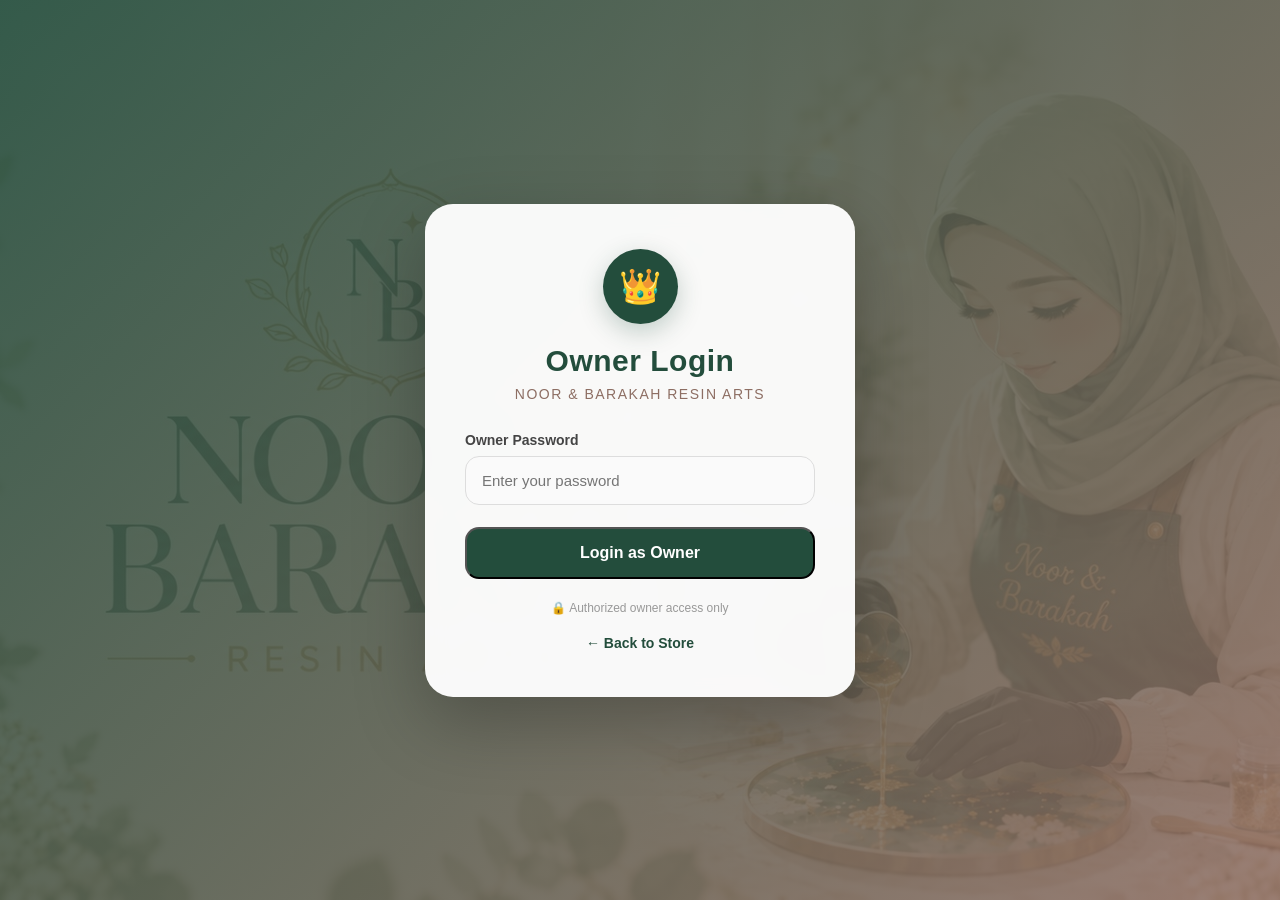
<file: owner-login.html>
<!DOCTYPE html>
<html lang="en">
<head>
    <meta charset="UTF-8">
    <meta name="viewport" content="width=device-width, initial-scale=1.0">

    <title>Owner Login | Noor & Barakah</title>

    <link rel="stylesheet" href="style.css">

    <style>
        * {
            box-sizing: border-box;
        }

        body {
            margin: 0;
            font-family: "Segoe UI", Arial, sans-serif;
        }

        .owner-page {
            min-height: 100vh;
            display: flex;
            align-items: center;
            justify-content: center;
            padding: 30px;
            background:
                linear-gradient(
                    135deg,
                    rgba(35, 77, 60, 0.92),
                    rgba(141, 110, 99, 0.88)
                ),
                url("images/hero.jpg") center/cover no-repeat;
        }

        .owner-card {
            width: 430px;
            max-width: 100%;
            padding: 45px 40px;
            background: rgba(255, 255, 255, 0.96);
            border-radius: 28px;
            text-align: center;
            box-shadow: 0 25px 70px rgba(0, 0, 0, 0.25);
            backdrop-filter: blur(10px);
        }

        .owner-icon {
            width: 75px;
            height: 75px;
            margin: 0 auto 20px;
            display: flex;
            align-items: center;
            justify-content: center;
            background: #234d3c;
            color: white;
            border-radius: 50%;
            font-size: 34px;
            box-shadow: 0 8px 25px rgba(35, 77, 60, 0.25);
        }

        .owner-card h1 {
            margin: 0;
            color: #234d3c;
            font-size: 30px;
            letter-spacing: 0.5px;
        }

        .owner-card .subtitle {
            margin: 8px 0 30px;
            color: #8d6e63;
            font-size: 14px;
            letter-spacing: 1.5px;
        }

        .owner-card label {
            display: block;
            text-align: left;
            margin-bottom: 8px;
            color: #444;
            font-size: 14px;
            font-weight: 600;
        }

        .password-wrapper {
            position: relative;
        }

        .password-wrapper input {
            width: 100%;
            padding: 15px 45px 15px 16px;
            border: 1px solid #ddd;
            border-radius: 14px;
            font-size: 15px;
            outline: none;
            background: #fafafa;
            transition: 0.3s;
        }

        .password-wrapper input:focus {
            border-color: #234d3c;
            background: white;
            box-shadow: 0 0 0 4px rgba(35, 77, 60, 0.08);
        }

        .login-button {
            width: 100%;
            margin-top: 22px;
            padding: 15px;
            border-radius: 14px;
            background: #234d3c;
            color: white;
            font-size: 16px;
            font-weight: 600;
            transition: 0.3s;
        }

        .login-button:hover {
            background: #8d6e63;
            transform: translateY(-2px);
        }

        .owner-note {
            margin-top: 22px;
            color: #999;
            font-size: 12px;
        }

        .back-store {
            display: inline-block;
            margin-top: 20px;
            color: #234d3c;
            font-size: 14px;
            font-weight: 600;
            text-decoration: none;
            transition: 0.3s;
        }

        .back-store:hover {
            color: #8d6e63;
        }

        @media (max-width: 480px) {
            .owner-page {
                padding: 20px;
            }

            .owner-card {
                padding: 35px 25px;
            }

            .owner-card h1 {
                font-size: 26px;
            }
        }
    </style>
</head>

<body>

    <div class="owner-page">

        <div class="owner-card">

            <div class="owner-icon">
                👑
            </div>

            <h1>Owner Login</h1>

            <p class="subtitle">
                NOOR & BARAKAH RESIN ARTS
            </p>

            <label for="ownerPassword">
                Owner Password
            </label>

            <div class="password-wrapper">
                <input
                    type="password"
                    id="ownerPassword"
                    placeholder="Enter your password"
                    onkeydown="if(event.key === 'Enter') ownerLogin()"
                >
            </div>

            <button
                class="login-button"
                onclick="ownerLogin()"
            >
                Login as Owner
            </button>

            <p class="owner-note">
                🔒 Authorized owner access only
            </p>

            <a
                href="index.html"
                class="back-store"
            >
                ← Back to Store
            </a>

        </div>

    </div>

    <script>
        function ownerLogin() {

            const password =
                document.getElementById("ownerPassword").value;

            const correctPassword = "Noor@1234";

            if (password === correctPassword) {

                window.location.href = "admin.html";

            } else {

                alert("Wrong owner password ❌");

            }
        }
    </script>

</body>
</html>
</file>
<file: style.css>
* {
    margin: 0;
    padding: 0;
    box-sizing: border-box;
}

body {
    font-family: Georgia, serif;
    color: #174c43;
    background: #faf7f0;
}

/* NAVBAR */

.navbar {
    height: 75px;
    display: flex;
    align-items: center;
    justify-content: space-between;
    padding: 0 6%;
    background: #fffdf8;
    border-bottom: 1px solid #e5d9bd;
}

.logo {
    font-size: 22px;
    font-weight: bold;
    letter-spacing: 2px;
}

nav {
    display: flex;
    gap: 30px;
}

nav a {
    text-decoration: none;
    color: #174c43;
    font-size: 16px;
}

nav a:hover {
    color: #b38b35;
}

.nav-buttons {
    display: flex;
    gap: 10px;
}

.nav-buttons button,
.contact button {
    border: none;
    padding: 10px 18px;
    border-radius: 20px;
    background: #174c43;
    color: white;
    cursor: pointer;
}


/* HERO */

.hero {
    min-height: 650px;
    position: relative;
    overflow: hidden;

    background-image:
        linear-gradient(
            90deg,
            rgba(255, 252, 245, 0.15),
            rgba(255, 252, 245, 0.05)
        ),
        url("images/hero.jpg");

    background-size: 100% auto;
    background-position: 100px center;
    background-repeat: no-repeat;
    background-color: #faf7f0;

    display: flex;
    align-items: center;
    padding-left: 8%;
}

.hero::before {
    content: "";
    position: absolute;
    inset: 0 auto 0 0;
    width: 100px;
    background-image: url("images/hero.jpg");
    background-size: 100vw auto;
    background-position: left center;
    background-repeat: no-repeat;
}

.hero-content {
    max-width: 500px;
}

.small-title,
.section-small {
    letter-spacing: 4px;
    font-size: 14px;
    color: #a27b2d;
    margin-bottom: 15px;
}

.hero h1 {
    font-size: 70px;
    line-height: 0.95;
    text-transform: uppercase;
    color: #174c43;
    margin-bottom: 20px;
}

.subtitle {
    font-size: 27px;
    color: #a27b2d;
    margin-bottom: 15px;
}

.description {
    font-size: 17px;
    line-height: 1.7;
    color: #444;
    max-width: 430px;
    margin-bottom: 25px;
}

.shop-btn {
    padding: 14px 30px;
    border: none;
    border-radius: 30px;
    background: #174c43;
    color: white;
    font-size: 16px;
    cursor: pointer;
}

.shop-btn:hover {
    background: #a27b2d;
}


/* INTRO */

.intro {
    text-align: center;
    padding: 80px 20px;
    max-width: 800px;
    margin: auto;
}

.intro h2,
.products-preview h2 {
    font-size: 38px;
    margin-bottom: 20px;
}

.intro p {
    line-height: 1.8;
    color: #555;
    margin-bottom: 25px;
}


/* PRODUCTS PREVIEW */

.products-preview {
    text-align: center;
    padding: 70px 7%;
    background: #f1eee3;
}

.product-box {
    display: flex;
    justify-content: center;
    gap: 25px;
    margin-top: 40px;
}

.product-box div {
    background: white;
    padding: 35px 25px;
    width: 30%;
    border-radius: 15px;
    box-shadow: 0 5px 20px rgba(0,0,0,0.08);
}

.product-box h3 {
    margin-bottom: 12px;
}

.product-box p {
    color: #666;
    line-height: 1.5;
}


/* CONTACT */

.contact {
    text-align: center;
    padding: 70px 20px;
}

.contact h2 {
    font-size: 35px;
    margin-bottom: 15px;
}

.contact p {
    margin-bottom: 25px;
    color: #666;
}

.contact button {
    margin: 5px;
    cursor: pointer;
}


/* FOOTER */

footer {
    text-align: center;
    padding: 25px;
    background: #174c43;
    color: white;
}


/* MOBILE */

@media (max-width: 768px) {

    .navbar {
        height: auto;
        padding: 20px;
        flex-direction: column;
        gap: 15px;
    }

    nav {
        gap: 15px;
    }

    .hero {
    min-height: 650px;
    background-image: url("images/hero.jpg");
    background-size: cover;
        background-position: 100px center;
    position: relative;
}

.hero-content {
    position: absolute;
    top: 50px;
    left: 50px;
    width: 430px;
}

    .hero h1 {
        font-size: 48px;
    }

    .product-box {
        flex-direction: column;
    }

    .product-box div {
        width: 100%;
    }
}

.hero-content {
    position: absolute;
    left: 2%;
    top: 40px;
    width: min(520px, calc(100% - 40px));
    padding: 0;
    background: transparent;
    border-radius: 0;
    z-index: 1;
}

.brand-row {
    display: flex;
    align-items: center;
    gap: 18px;
    margin-bottom: 18px;
}

.hero-logo {
    width: 75px;
    height: 75px;
    object-fit: contain;
}

.hero h1 {
    margin: 0;
    font-size: 48px;
    line-height: 0.95;
    color: #174c43;
}

.small-title {
    color: #b28a38;
    letter-spacing: 4px;
    margin-bottom: 12px;
}

.subtitle {
    color: #b28a38;
    font-size: 24px;
    margin-bottom: 12px;
}

.description {
    color: #333;
    line-height: 1.6;
    margin-bottom: 22px;
}

@media (max-width: 768px) {
    .hero {
        background-position: 0 center;
    }

    .hero-content {
        left: 8px;
        top: 20px;
        width: calc(100% - 44px);
    }
}
/* =========================
   AUTHENTICATION
========================= */

.auth-container {
    min-height: 100vh;
    display: flex;
    justify-content: center;
    align-items: center;
    background: #f5f1e8;
    padding: 20px;
}

.auth-box {
    width: 400px;
    padding: 40px;
    background: white;
    border-radius: 20px;
    text-align: center;
    box-shadow: 0 10px 30px rgba(0, 0, 0, 0.12);
}

.auth-box h1 {
    color: #174c43;
    font-size: 28px;
    margin-bottom: 5px;
}

.auth-subtitle {
    color: #a27b2d;
    letter-spacing: 3px;
    margin-bottom: 30px;
}

.auth-box h2 {
    color: #174c43;
    margin-bottom: 20px;
}

.auth-box input,
.auth-box textarea {
    width: 100%;
    padding: 13px;
    margin: 8px 0;
    border: 1px solid #ddd;
    border-radius: 8px;
    font-family: inherit;
    font-size: 15px;
    outline: none;
}

.auth-box textarea {
    height: 90px;
    resize: none;
}

.auth-box input:focus,
.auth-box textarea:focus {
    border-color: #174c43;
}

.auth-box button {
    width: 100%;
    padding: 13px;
    margin-top: 15px;
    border: none;
    border-radius: 25px;
    background: #174c43;
    color: white;
    font-size: 16px;
    cursor: pointer;
}

.auth-box button:hover {
    background: #a27b2d;
}

.auth-box p {
    margin-top: 18px;
    color: #666;
}

.auth-box span {
    color: #174c43;
    font-weight: bold;
    cursor: pointer;
}

/* =========================
   PRODUCTS PAGE
========================= */

.products-page {
    padding: 70px 6%;
    min-height: 100vh;
    background: #faf7f0;
    text-align: center;
}

.products-page h1 {
    color: #174c43;
    font-size: 42px;
    margin-bottom: 35px;
}


/* SEARCH / FILTER / SORT */

.product-controls {
    display: flex;
    justify-content: center;
    gap: 15px;
    margin-bottom: 40px;
    flex-wrap: wrap;
}

.product-controls input,
.product-controls select {
    padding: 13px 16px;
    border: 1px solid #d8ccb2;
    border-radius: 25px;
    background: white;
    color: #174c43;
    font-size: 15px;
    outline: none;
}

.product-controls input {
    width: 280px;
}


/* PRODUCT GRID */

.product-grid {
    display: grid;
    grid-template-columns: repeat(4, 1fr);
    gap: 25px;
    text-align: left;
}


/* PRODUCT CARD */

.product-card {
    background: white;
    border-radius: 15px;
    overflow: hidden;
    box-shadow: 0 5px 20px rgba(0,0,0,0.08);
    transition: 0.3s;
}

.product-card:hover {
    transform: translateY(-5px);
}

.product-card img {
    width: 100%;
    height: 230px;
    object-fit: cover;
}

.product-info {
    padding: 20px;
}

.product-info h3 {
    color: #174c43;
    margin-bottom: 8px;
}

.product-info p {
    color: #666;
    margin-bottom: 8px;
}

.product-price {
    color: #a27b2d !important;
    font-size: 20px;
    font-weight: bold;
}

.stock {
    font-size: 14px;
}

.add-cart-btn {
    width: 100%;
    margin-top: 10px;
    padding: 11px;
    border: none;
    border-radius: 22px;
    background: #174c43;
    color: white;
    cursor: pointer;
}

.add-cart-btn:hover {
    background: #a27b2d;
}


/* TABLET */

@media (max-width: 1000px) {

    .product-grid {
        grid-template-columns: repeat(2, 1fr);
    }
}


/* MOBILE */

@media (max-width: 600px) {

    .products-page {
        padding: 50px 20px;
    }

    .products-page h1 {
        font-size: 32px;
    }

    .product-grid {
        grid-template-columns: 1fr;
    }

    .product-controls {
        flex-direction: column;
        align-items: stretch;
    }

    .product-controls input {
        width: 100%;
    }
}
/* =========================
   PRODUCT DETAILS
========================= */

.product-details-page {
    min-height: 100vh;
    padding: 70px 7%;
    background: #faf7f0;
}

.product-details-box {
    max-width: 1000px;
    margin: auto;
    display: flex;
    gap: 50px;
    align-items: center;
    background: white;
    padding: 40px;
    border-radius: 20px;
    box-shadow: 0 8px 30px rgba(0,0,0,0.08);
}

.product-details-box img {
    width: 450px;
    height: 450px;
    object-fit: cover;
    border-radius: 15px;
}

.product-details-info {
    flex: 1;
}

.product-details-info h1 {
    color: #174c43;
    font-size: 38px;
    margin-bottom: 15px;
}

.details-price {
    color: #a27b2d;
    font-size: 28px;
    font-weight: bold;
    margin-bottom: 15px;
}

.details-stock {
    color: #174c43;
    margin-bottom: 15px;
}

.details-description {
    color: #666;
    line-height: 1.7;
    margin-bottom: 25px;
}

.quantity-box {
    display: flex;
    align-items: center;
    gap: 15px;
    margin-bottom: 20px;
}

.quantity-box button {
    width: 35px;
    height: 35px;
    border: none;
    border-radius: 50%;
    background: #174c43;
    color: white;
    cursor: pointer;
}

.quantity-box span {
    font-size: 20px;
}

.details-cart-btn {
    padding: 14px 30px;
    border: none;
    border-radius: 30px;
    background: #174c43;
    color: white;
    cursor: pointer;
    font-size: 16px;
}

.details-cart-btn:hover {
    background: #a27b2d;
}

@media (max-width: 768px) {

    .product-details-box {
        flex-direction: column;
        padding: 25px;
    }

    .product-details-box img {
        width: 100%;
        height: 350px;
    }
}

/* =========================
   CART PAGE
========================= */

.cart-page {
    min-height: 100vh;
    padding: 70px 7%;
    background: #faf7f0;
}

.cart-page h1 {
    text-align: center;
    color: #174c43;
    font-size: 40px;
    margin-bottom: 40px;
}

.cart-item {
    max-width: 900px;
    margin: 0 auto 20px;
    padding: 20px;
    display: flex;
    align-items: center;
    gap: 20px;
    background: white;
    border-radius: 15px;
    box-shadow: 0 5px 20px rgba(0,0,0,0.08);
}

.cart-item img {
    width: 100px;
    height: 100px;
    object-fit: cover;
    border-radius: 10px;
}

.cart-item-info {
    flex: 1;
}

.cart-item-info h3 {
    color: #174c43;
    margin-bottom: 8px;
}

.cart-item-price {
    color: #a27b2d;
    font-weight: bold;
}

.quantity-controls {
    display: flex;
    align-items: center;
    gap: 10px;
    margin-top: 10px;
}

.quantity-controls button {
    width: 32px;
    height: 32px;
    border: none;
    border-radius: 50%;
    background: #174c43;
    color: white;
    cursor: pointer;
}

.quantity-controls span {
    font-size: 18px;
}

.remove-btn {
    padding: 9px 15px;
    border: none;
    border-radius: 20px;
    background: #b94a48;
    color: white;
    cursor: pointer;
}

.cart-summary {
    max-width: 900px;
    margin: 35px auto;
    padding: 25px;
    background: white;
    border-radius: 15px;
    text-align: right;
    box-shadow: 0 5px 20px rgba(0,0,0,0.08);
}

.cart-summary h2 {
    color: #174c43;
    margin-bottom: 20px;
}

.checkout-btn {
    padding: 13px 30px;
    border: none;
    border-radius: 25px;
    background: #174c43;
    color: white;
    cursor: pointer;
    font-size: 16px;
}

.checkout-btn:hover {
    background: #a27b2d;
}


/* MOBILE */

@media (max-width: 600px) {

    .cart-item {
        flex-direction: column;
        align-items: flex-start;
    }

    .cart-item img {
        width: 100%;
        height: 220px;
    }

    .cart-summary {
        text-align: center;
    }
}
/* CONTACT SECTION */

.contact-section {
    text-align: center;
    padding: 80px 8%;
}

.contact-section h2 {
    align:center;
    font-size: 38px;
    margin: 10px 0 15px;
}

.contact-intro {
    max-width: 600px;
    margin: 0 auto 40px;
    line-height: 1.7;
}

.contact-buttons {
    display: flex;
    justify-content: center;
    gap: 20px;
    flex-wrap: wrap;
}

.contact-btn {
    width: 220px;
    min-height: 80px;
    padding: 18px 20px;

    display: flex;
    align-items: center;
    gap: 15px;

    border: 1px solid #ddd;
    border-radius: 15px;

    background: white;
    text-decoration: none;
    color: inherit;

    cursor: pointer;
    text-align: left;

    transition: 0.3s;
}

.contact-btn:hover {
    transform: translateY(-5px);
    box-shadow: 0 8px 25px rgba(0,0,0,0.1);
}

.contact-btn > span {
    font-size: 28px;
}

.contact-btn div {
    display: flex;
    flex-direction: column;
    gap: 5px;
}

.contact-btn strong {
    font-size: 17px;
}

.contact-btn small {
    color: #777;
    font-size: 13px;
}
.contact-section {
    text-align: center;
}

.contact-section h2 {
    text-align: center;
    margin: 0 auto 10px;
}

.contact-section p {
    text-align: center;
    margin: 0 auto 30px;
}
.contact-heading {
    width: 100%;
    text-align: center !important;
    display: block;
}

.contact-heading h2,
.contact-heading p {
    text-align: center !important;
    margin-left: auto !important;
    margin-right: auto !important;
}
.customize-section textarea {
    display: block;
    width: 600px;
    max-width: 90%;
    height: 150px;
    margin: 20px auto;

    padding: 18px 20px;
    box-sizing: border-box;

    border: 1px solid #ddd;
    border-radius: 15px;

    background: #fff;

    font-family: inherit;
    font-size: 15px;
    line-height: 1.6;

    resize: none;
    outline: none;

    box-shadow: 0 5px 20px rgba(0, 0, 0, 0.06);

    transition: 0.3s ease;
}

.customize-section textarea:focus {
    border-color: #b89b8a;
    box-shadow: 0 5px 25px rgba(0, 0, 0, 0.10);
}

.customize-section textarea::placeholder {
    color: #999;
}
/* General responsive improvements */

* {
  box-sizing: border-box;
  }

html {
width: 100%;
overflow-x: hidden;
}

body {
width: 100%;
margin: 0;
overflow-x: hidden;
}

img {
max-width: 100%;
height: auto;
}

/* Tablets and mobile phones */
@media screen and (max-width: 768px) {
body {
font-size: 15px;
}

.container,
.products-container,
.product-container {
    width: 100%;
    max-width: 100%;
    padding-left: 15px;
    padding-right: 15px;
}

/* Product grids */
.products,
.product-grid,
.products-grid {
    grid-template-columns: repeat(2, minmax(0, 1fr));
    gap: 12px;
}

/* Product images */
.products img,
.product-grid img,
.products-grid img {
    max-width: 100%;
    height: auto;
    object-fit: cover;
}

/* Headings */
h1 {
    font-size: clamp(24px, 6vw, 34px);
}

h2 {
    font-size: clamp(20px, 5vw, 28px);
}

/* Forms and buttons */
input,
select,
textarea,
button {
    max-width: 100%;
}

/* Prevent wide tables from breaking the layout */
table {
    display: block;
    max-width: 100%;
    overflow-x: auto;
}
}

/* Small phones */
@media screen and (max-width: 480px) {
.products,
.product-grid,
.products-grid {
grid-template-columns: repeat(2, minmax(0, 1fr));
gap: 8px;
}

button {
    padding: 10px 14px;
}


}
</file>
